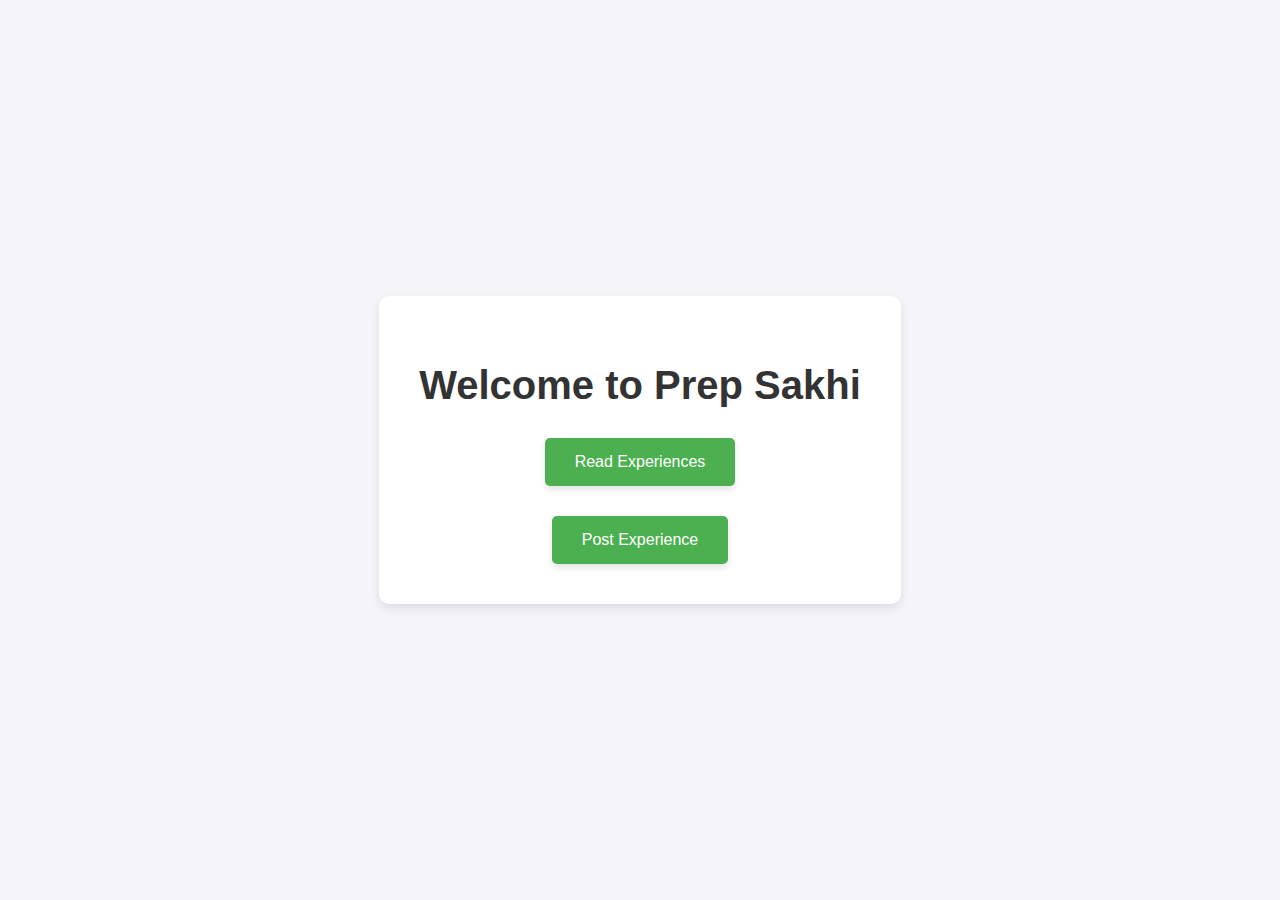
<file: src/main/resources/templates/index.html>
<!DOCTYPE html>
<html lang="en">
<head>
    <meta charset="UTF-8">
    <meta name="viewport" content="width=device-width, initial-scale=1.0">
    <title>Experience Page</title>
    <style>
        body {
            font-family: Arial, sans-serif;
            margin: 0;
            padding: 0;
            background-color: #f4f4f9;
            display: flex;
            justify-content: center;
            align-items: center;
            height: 100vh;
        }

        .container {
            text-align: center;
            background-color: #fff;
            padding: 40px;
            border-radius: 10px;
            box-shadow: 0 4px 10px rgba(0, 0, 0, 0.1);
        }

        h1 {
            color: #333;
            margin-bottom: 20px;
            font-size: 2.5rem;
        }

        .button-container {
            display: flex;
            justify-content: space-around;
            margin-top: 30px;
        }

        .button {
            background-color: #4CAF50;
            color: white;
            border: none;
            padding: 15px 30px;
            text-align: center;
            text-decoration: none;
            display: inline-block;
            font-size: 16px;
            border-radius: 5px;
            cursor: pointer;
            transition: background-color 0.3s ease;
            box-shadow: 0 4px 6px rgba(0, 0, 0, 0.1);
        }

        .button:hover {
            background-color: #45a049;
        }

        .button:active {
            background-color: #3e8e41;
        }

        /* Responsive Design */
        @media screen and (max-width: 600px) {
            .button-container {
                flex-direction: column;
                gap: 10px;
            }
        }
    </style>
</head>
<body>
<div class="container">
    <h1>Welcome to Prep Sakhi</h1>
    <form action="/posts/new-post" method="post">
        <div class="button-container">
            <button type="submit" class="button">Read Experiences</button>
        </div>
    </form>

    <form action="/posts/new-post" method="post">
        <div class="button-container">
            <button type="submit" class="button">Post Experience</button>
        </div>
    </form>

</div>
</body>
</html>
</file>
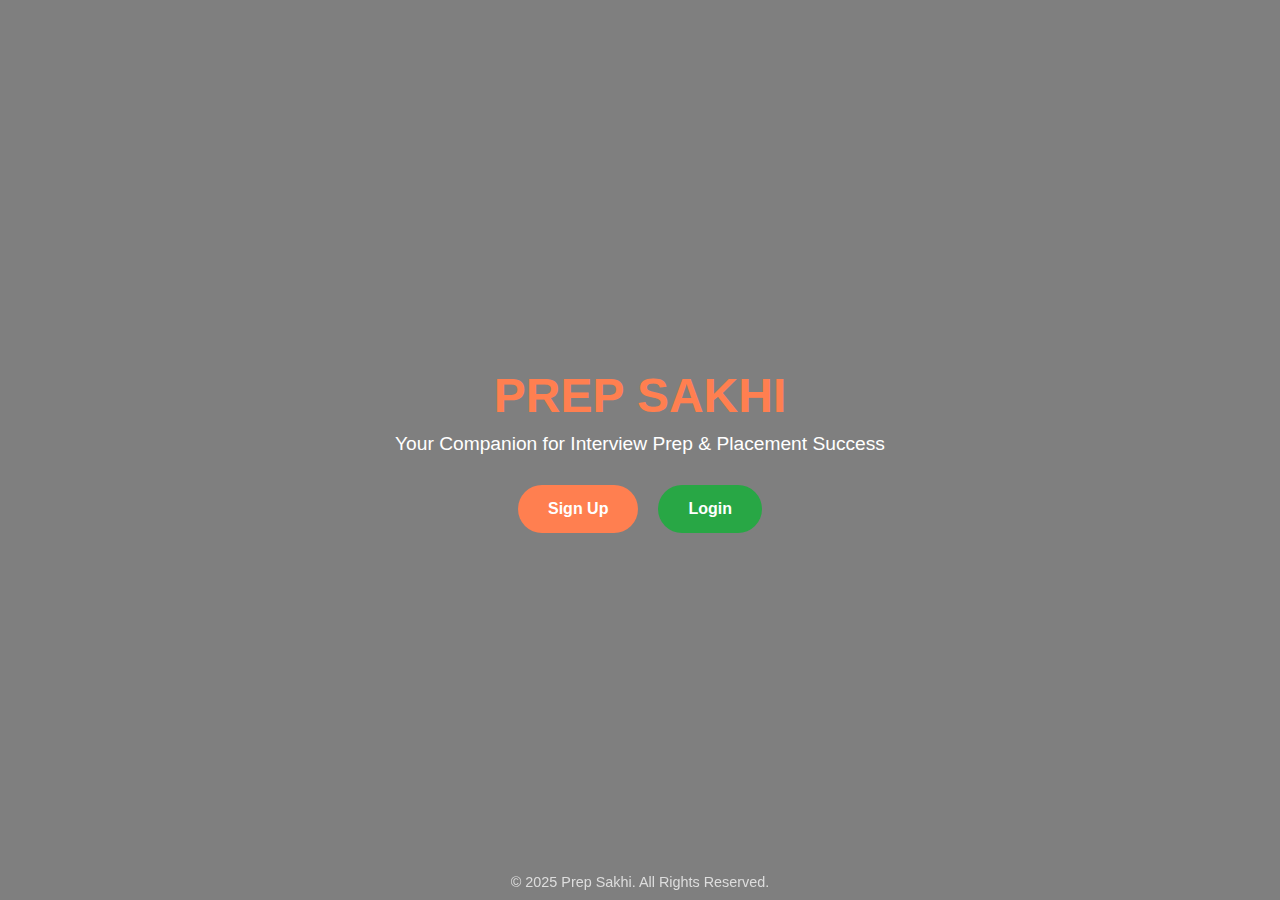
<file: src/main/resources/templates/homePage.html>
<!DOCTYPE html>
<html lang="en">
<head>
    <meta charset="UTF-8">
    <meta name="viewport" content="width=device-width, initial-scale=1.0">
    <title>Prep Sakhi - Interview Prep & Placement Success</title>
    <link rel="stylesheet" href="homePage.css">
</head>
<body>

<section class="landing-page">
    <div class="overlay">
        <header class="header">
            <h1>Prep Sakhi</h1>
            <p>Your Companion for Interview Prep & Placement Success</p>
        </header>

        <div class="cta-buttons">
            <a href="/register-user" class="btn signup-btn">Sign Up</a>
            <a href="/login" class="btn login-btn">Login</a>
        </div>
    </div>
</section>

<!-- Footer Section -->
<footer class="footer">
    <p>&copy; 2025 Prep Sakhi. All Rights Reserved.</p>
</footer>
</body>
</html>
</file>
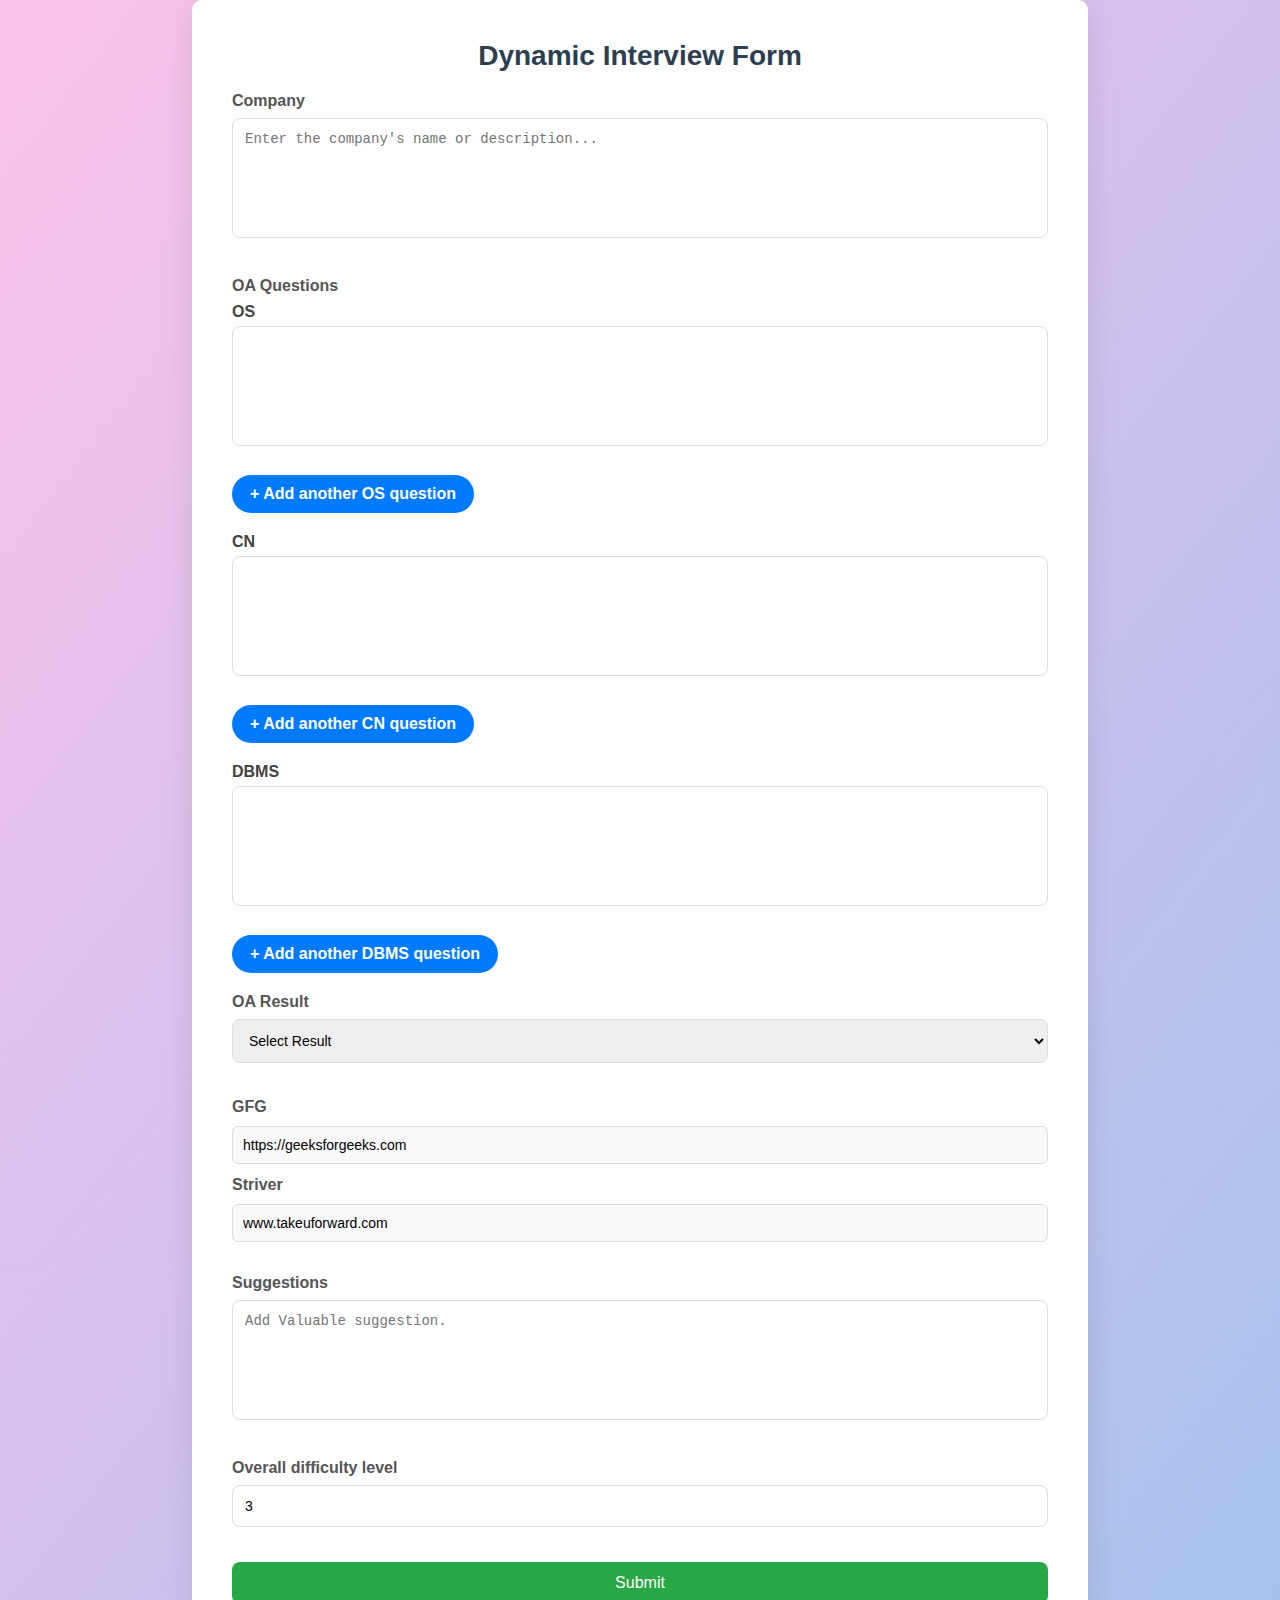
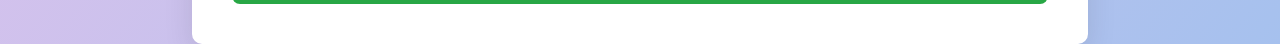
<file: src/main/resources/templates/postForm.html>
<!DOCTYPE html>
<html lang="en">

<head>
    <meta charset="UTF-8">
    <meta name="viewport" content="width=device-width, initial-scale=1.0">
    <title>Dynamic Interview Form</title>
    <style>
        * {
            margin: 0;
            padding: 0;
            box-sizing: border-box;
        }

        body {
            font-family: 'Segoe UI', Tahoma, Geneva, Verdana, sans-serif;
            background-color: #f0f0f0;
            color: #333;
            padding: 0;
            display: flex;
            justify-content: center;
            align-items: center;
            min-height: 100vh;
            background-image: linear-gradient(to bottom right, #fbc2eb, #a6c1ee);
        }

        .container {
            width: 70%;
            max-width: 1000px;
            background-color: #ffffff;
            padding: 40px;
            border-radius: 10px;
            box-shadow: 0 10px 30px rgba(0, 0, 0, 0.1);
            transition: all 0.3s ease-in-out;
        }


        h2 {
            text-align: center;
            font-size: 28px;
            color: #2c3e50;
            margin-bottom: 20px;
            font-weight: bold;
        }

        .form-group {
            margin-bottom: 20px;
            transition: all 0.3s ease;
        }



        label {
            font-weight: bold;
            font-size: 16px;
            color: #555;
            margin-bottom: 8px;
            display: block;
        }

        input[type="text"],
        input[type="url"],
        input[type="number"],
        select,
        textarea {
            width: 100%;
            padding: 12px;
            margin-bottom: 15px;
            border: 1px solid #ddd;
            border-radius: 8px;
            font-size: 14px;
            transition: all 0.3s ease;
        }

        input[type="text"]:focus,
        input[type="url"]:focus,
        input[type="number"]:focus,
        select:focus,
        textarea:focus {
            border-color: #007BFF;
            outline: none;
        }

        textarea {
            height: 120px;
            resize: none;
        }

        .add-question-btn {
            cursor: pointer;
            padding: 10px 18px;
            background-color: #007BFF;
            color: white;
            font-size: 16px;
            font-weight: bold;
            border: none;
            border-radius: 25px;
            transition: background-color 0.3s, transform 0.3s ease;
            margin-top: 10px;
            display: inline-block;
            text-align: center;
        }

        .add-question-btn:hover {
            background-color: #0056b3;
            transform: scale(1.05);
        }

        .add-question-btn:active {
            background-color: #004085;
        }

        .add-question-btn:focus {
            outline: none;
        }

        .submit-btn {
            display: block;
            width: 100%;
            padding: 12px;
            background-color: #28a745;
            color: white;
            border: none;
            border-radius: 8px;
            font-size: 16px;
            cursor: pointer;
            transition: background-color 0.3s;
        }

        .submit-btn:hover {
            background-color: #218838;
        }

        .submit-btn:active {
            background-color: #1e7e34;
        }

        .submit-btn:focus {
            outline: none;
        }

        .hidden {
            display: none;
        }

        /* Custom Styling for Section Headers */
        .questions {
            margin-bottom: 20px;
        }

        .questions label {
            font-size: 16px;
            font-weight: bold;
            margin-bottom: 5px;
            color: #444;
        }

        .resources input,
        .resources select {
            width: 100%;
            padding: 10px;
            margin-bottom: 12px;
            border: 1px solid #ddd;
            border-radius: 6px;
        }

        /* Focus effects on buttons */
        .add-question-btn,
        .submit-btn {
            transition: transform 0.2s, background-color 0.3s ease;
        }

        .resources label {
            font-size: 16px;
            margin-bottom: 10px;
            font-weight: bold;
            color: #555;
        }

        .resources input {
            background-color: #f9f9f9;
        }

        .resources input:focus {
            background-color: #fff;
        }
    </style>
</head>

<body>

<div class="container">
    <h2>Dynamic Interview Form</h2>

    <form action="/posts/new-post/save" method="post">

        <div class="form-group">
            <label for="company">Company</label>
            <textarea id="company" name="company"
                      placeholder="Enter the company's name or description..."></textarea>
        </div>

        <!-- OA Questions Section -->
        <div class="form-group" id="oa-questions-section">
            <label for="oa-questions">OA Questions</label>
            <div class="questions" id="os-questions">
                <label>OS</label>
                <textarea id="os" name="os"></textarea>
                <button type="button" class="add-question-btn" onclick="addQuestion('os-questions')">+ Add another
                    OS question</button>
            </div>

            <div class="questions" id="cn-questions">
                <label>CN</label>
                <textarea id="cn" name="cn"></textarea>
                <button type="button" class="add-question-btn" onclick="addQuestion('cn-questions')">+ Add another
                    CN question</button>
            </div>

            <div class="questions" id="dbms-questions">
                <label>DBMS</label>
                <textarea id="dbms" name="dbms"></textarea>
                <button type="button" class="add-question-btn" onclick="addQuestion('dbms-questions')">+ Add another
                    DBMS question</button>
            </div>
        </div>

        <!-- OA Result Section -->
        <div class="form-group" id="oa-result-section">
            <label for="oa-result">OA Result</label>
            <select id="oa-result" name="oa-result" onchange="handleOAResultChange()">
                <option value="">Select Result</option>
                <option value="Passed">Cleared</option>
                <option value="Failed">Not Cleared</option>
            </select>
        </div>

        <!-- Interview Questions Section (Initially Hidden) -->
        <div class="form-group hidden" id="interview-questions-section">
            <label for="interview-questions">Interview Questions</label>
            <div class="questions" id="tr-questions">
                <label>TR</label>
                <textarea id="tr" name="tr"></textarea>
                <button type="button" class="add-question-btn" onclick="addQuestion('tr-questions')">+ Add another
                    TR question</button>
            </div>

            <div class="questions" id="hr-questions">
                <label>HR</label>
                <textarea id="hr" name="hr"></textarea>
                <button type="button" class="add-question-btn" onclick="addQuestion('hr-questions')">+ Add another
                    HR question</button>
            </div>
        </div>

        <!-- Resources -->
        <div class="form-group resources">
            <label for="gfg">GFG</label>
            <input type="url" id="gfg" name="gfg" value="https://geeksforgeeks.com">

            <label for="striver">Striver</label>
            <input type="url" id="striver" name="striver" value="www.takeuforward.com">
        </div>

        <!-- Suggestions -->
        <div class="form-group">
            <label for="suggestions">Suggestions</label>
            <textarea id="suggestions" name="suggestions" placeholder="Add Valuable suggestion."></textarea>
        </div>

        <!-- Overall difficulty level -->
        <div class="form-group">
            <label for="difficulty">Overall difficulty level</label>
            <input type="number" id="difficulty" name="difficulty" value="3" min="1" max="5">
        </div>

        <!-- Submit Button -->
        <button type="submit" class="submit-btn">Submit</button>
    </form>
</div>

<script>
    function handleOAResultChange() {
        const oaResult = document.getElementById("oa-result").value;
        const interviewSection = document.getElementById("interview-questions-section");

        if (oaResult === "Passed") {
            document.getElementById("oa-result-section").classList.remove("hidden");
            interviewSection.classList.remove("hidden");
        } else {
            document.getElementById("oa-result-section").classList.remove("hidden");
            interviewSection.classList.add("hidden");
        }
    }

    function addQuestion(sectionId) {
        const newQuestion = document.createElement("textarea");
        newQuestion.setAttribute("name", sectionId + "-new");
        newQuestion.setAttribute("placeholder", "Enter new " + sectionId.split('-')[0].toUpperCase() + " question...");
        newQuestion.style.marginTop = "5px";
        newQuestion.style.height = "100px";
        document.getElementById(sectionId).appendChild(newQuestion);
    }
</script>

</body>

</html>
</file>
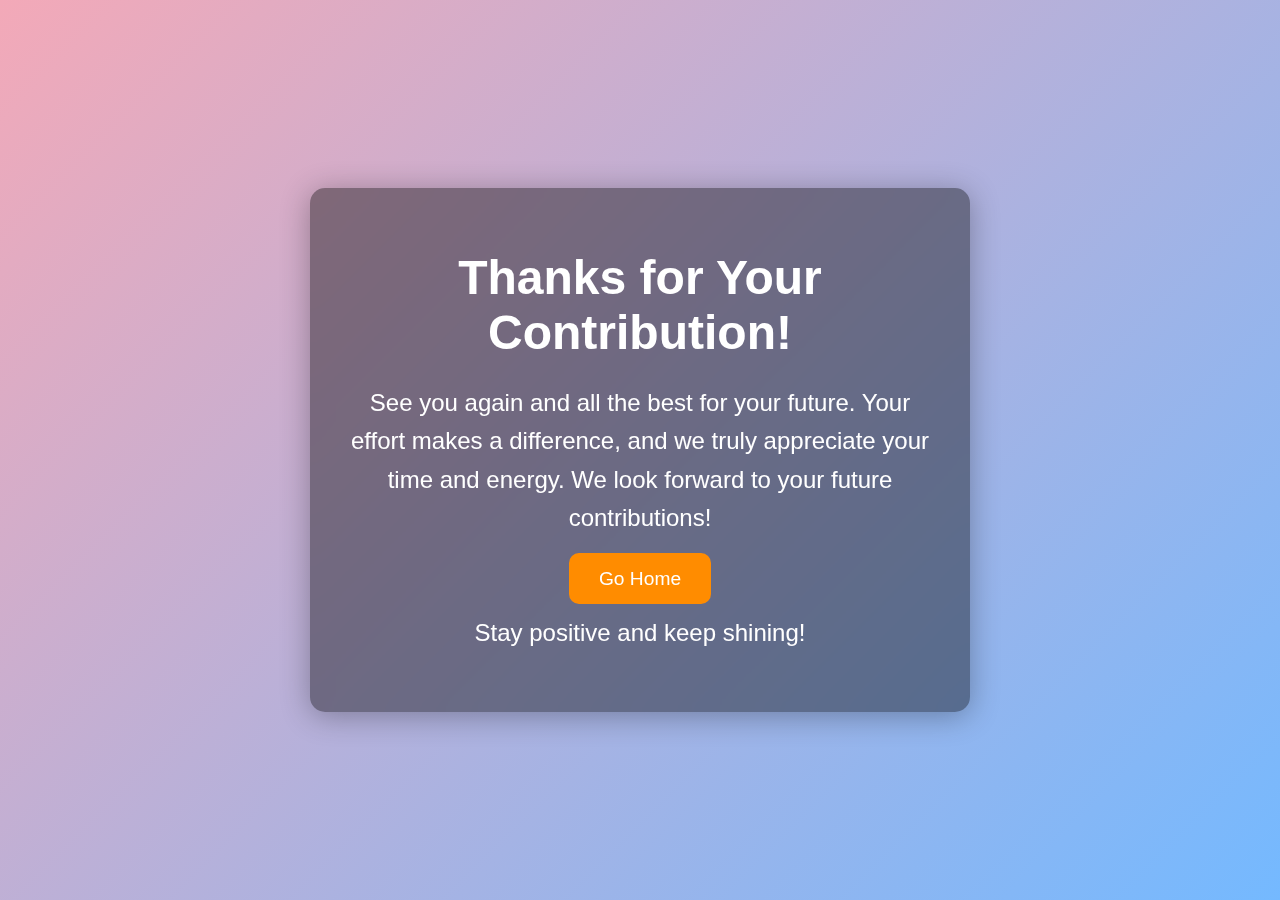
<file: src/main/resources/templates/postSuccess.html>
<!DOCTYPE html>
<html lang="en">
<head>
    <meta charset="UTF-8">
    <meta name="viewport" content="width=device-width, initial-scale=1.0">
    <title>Thank You</title>
    <style>
        body {
            margin: 0;
            font-family: 'Arial', sans-serif;
            height: 100vh;
            display: flex;
            justify-content: center;
            align-items: center;
            background: linear-gradient(135deg, #f3a9b8, #74b9ff);
            color: white;
            text-align: center;
        }
        .container {
            padding: 30px;
            background-color: rgba(0, 0, 0, 0.4);
            border-radius: 15px;
            box-shadow: 0px 4px 30px rgba(0, 0, 0, 0.3);
            backdrop-filter: blur(10px);
            max-width: 600px;
            width: 100%;
        }
        h1 {
            font-size: 3rem;
            font-weight: bold;
            margin-bottom: 20px;
        }
        p {
            font-size: 1.5rem;
            line-height: 1.6;
            margin-bottom: 30px;
        }
        .footer {
            font-size: 1.2rem;
            font-weight: 500;
        }
        .button {
            padding: 15px 30px;
            background-color: #ff8c00;
            color: white;
            font-size: 1.2rem;
            border: none;
            border-radius: 10px;
            cursor: pointer;
            text-decoration: none;
            transition: background-color 0.3s;
        }
        .button:hover {
            background-color: #e67e22;
        }
    </style>
</head>
<body>
<div class="container">
    <h1>Thanks for Your Contribution!</h1>
    <p>See you again and all the best for your future. Your effort makes a difference, and we truly appreciate your time and energy. We look forward to your future contributions!</p>
    <a href="http://localhost:8080/" class="button">Go Home</a>
    <div class="footer">
        <p>Stay positive and keep shining!</p>
    </div>
</div>
</body>
</html>
</file>
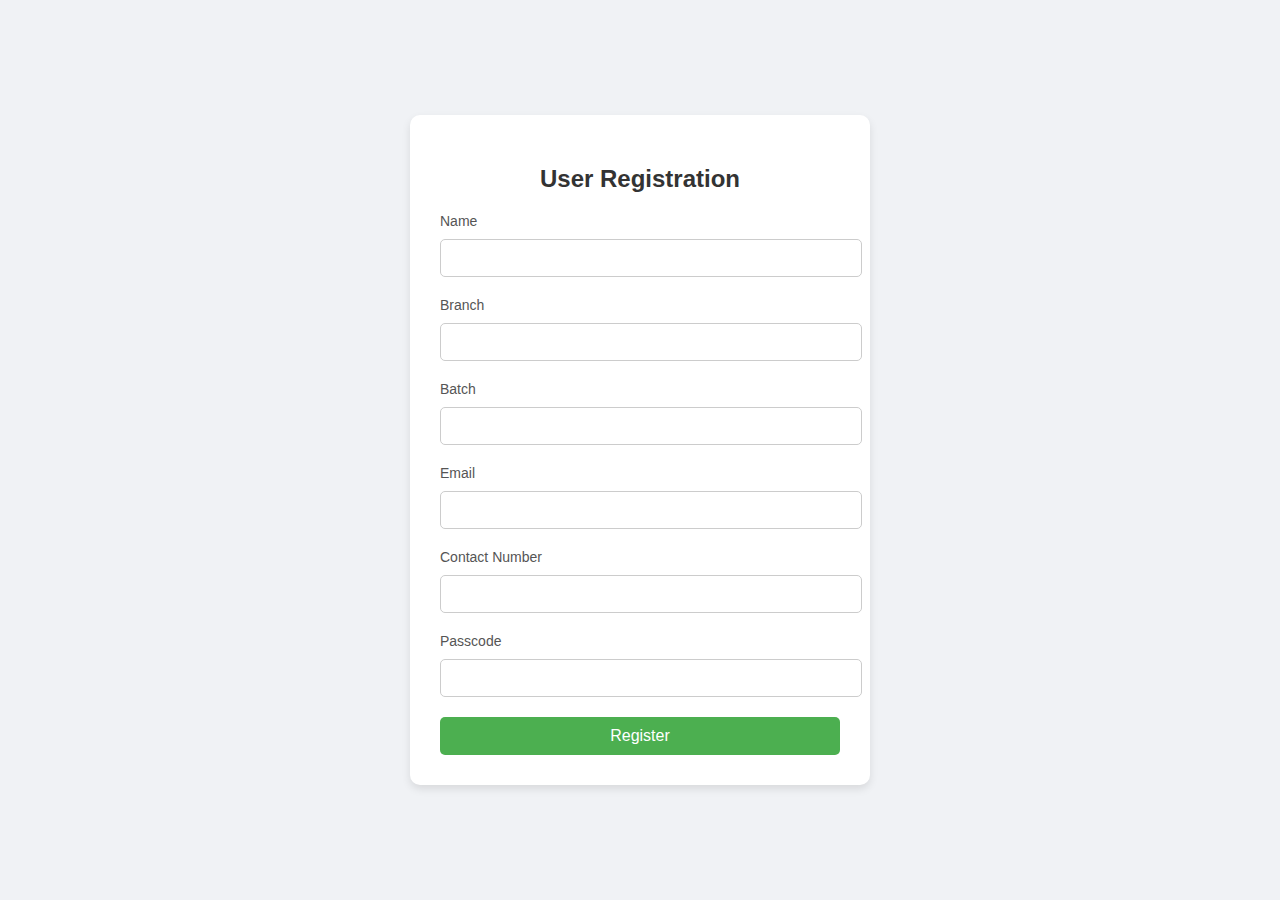
<file: src/main/resources/templates/userRegistration.html>
<!DOCTYPE html>
<html lang="en">
<head>
    <meta charset="UTF-8">
    <meta name="viewport" content="width=device-width, initial-scale=1.0">
    <title>User Registration Form</title>
    <style>
        body {
            font-family: Arial, sans-serif;
            background-color: #f0f2f5;
            display: flex;
            justify-content: center;
            align-items: center;
            height: 100vh;
            margin: 0;
        }
        .form-container {
            background-color: white;
            padding: 30px;
            border-radius: 10px;
            box-shadow: 0 4px 8px rgba(0, 0, 0, 0.1);
            width: 400px;
        }
        h2 {
            text-align: center;
            color: #333;
            margin-bottom: 20px;
        }
        .form-group {
            margin-bottom: 15px;
        }
        label {
            font-size: 14px;
            color: #555;
            margin-bottom: 5px;
            display: block;
        }
        input[type="text"],
        input[type="email"],
        input[type="tel"],
        input[type="url"] {
            width: 100%;
            padding: 10px;
            margin: 5px 0;
            border: 1px solid #ccc;
            border-radius: 5px;
            font-size: 14px;
        }
        .btn-submit {
            background-color: #4CAF50;
            color: white;
            border: none;
            padding: 10px 20px;
            font-size: 16px;
            border-radius: 5px;
            cursor: pointer;
            width: 100%;
        }
        .btn-submit:hover {
            background-color: #45a049;
        }
    </style>
</head>
<body>

<div class="form-container">
    <h2>User Registration</h2>
    <form action="/register-user" method="post">
        <div class="form-group">
            <label for="name">Name</label>
            <input type="text" id="name" name="username" required>
        </div>
        <div class="form-group">
            <label for="branch">Branch</label>
            <input type="text" id="branch" name="branch" required>
        </div>
        <div class="form-group">
            <label for="batch">Batch</label>
            <input type="text" id="batch" name="batch" required>
        </div>
        <div class="form-group">
            <label for="email">Email</label>
            <input type="email" id="email" name="email" required>
        </div>
        <div class="form-group">
            <label for="contact">Contact Number</label>
            <input type="tel" id="contact" name="phoneNumber" required>
        </div>
        <div class="form-group">
            <label for="company">Passcode</label>
            <input type="text" id="company" name="password" required>
        </div>
<!--        <div class="form-group">
            <label for="linkedin">LinkedIn Profile</label>
            <input type="url" id="linkedin" name="linkedin" placeholder="https://linkedin.com/in/your-profile" required>
        </div>-->
        <button type="submit" class="btn-submit">Register</button>
    </form>
</div>

</body>
</html>
</file>
<file: src/main/resources/templates/homePage.css>
/* Reset some default styles */
* {
    margin: 0;
    padding: 0;
    box-sizing: border-box;
}

body, html {
    height: 100%;
    font-family: 'Arial', sans-serif;
    color: #fff;
}

/* Landing page background */
.landing-page {
    position: relative;
    height: 100vh;
    background-image: url('https://images.unsplash.com/photo-1549484773-3cf6824e79f3'); /* Replace with your preferred image */
    background-size: cover;
    background-position: center;
    display: flex;
    align-items: center;
    justify-content: center;
}

.overlay {
    position: absolute;
    top: 0;
    left: 0;
    right: 0;
    bottom: 0;
    background: rgba(0, 0, 0, 0.5); /* Dark overlay */
    display: flex;
    flex-direction: column;
    align-items: center;
    justify-content: center;
    text-align: center;
}

.header h1 {
    font-size: 3rem;
    margin-bottom: 10px;
    color: #ff7f50; /* Coral color */
    text-transform: uppercase;
}

.header p {
    font-size: 1.2rem;
    margin-bottom: 30px;
    font-weight: 300;
}

/* Button Styles */
.cta-buttons {
    display: flex;
    gap: 20px;
}

.btn {
    padding: 15px 30px;
    text-decoration: none;
    font-size: 1rem;
    border-radius: 30px;
    font-weight: bold;
    transition: background-color 0.3s ease;
}

.signup-btn {
    background-color: #ff7f50;
    color: #fff;
}

.login-btn {
    background-color: #28a745;
    color: #fff;
}

.btn:hover {
    background-color: #333;
}

/* Footer */
.footer {
    position: fixed;
    bottom: 10px;
    width: 100%;
    text-align: center;
    font-size: 0.9rem;
    color: #ddd;
}
</file>
